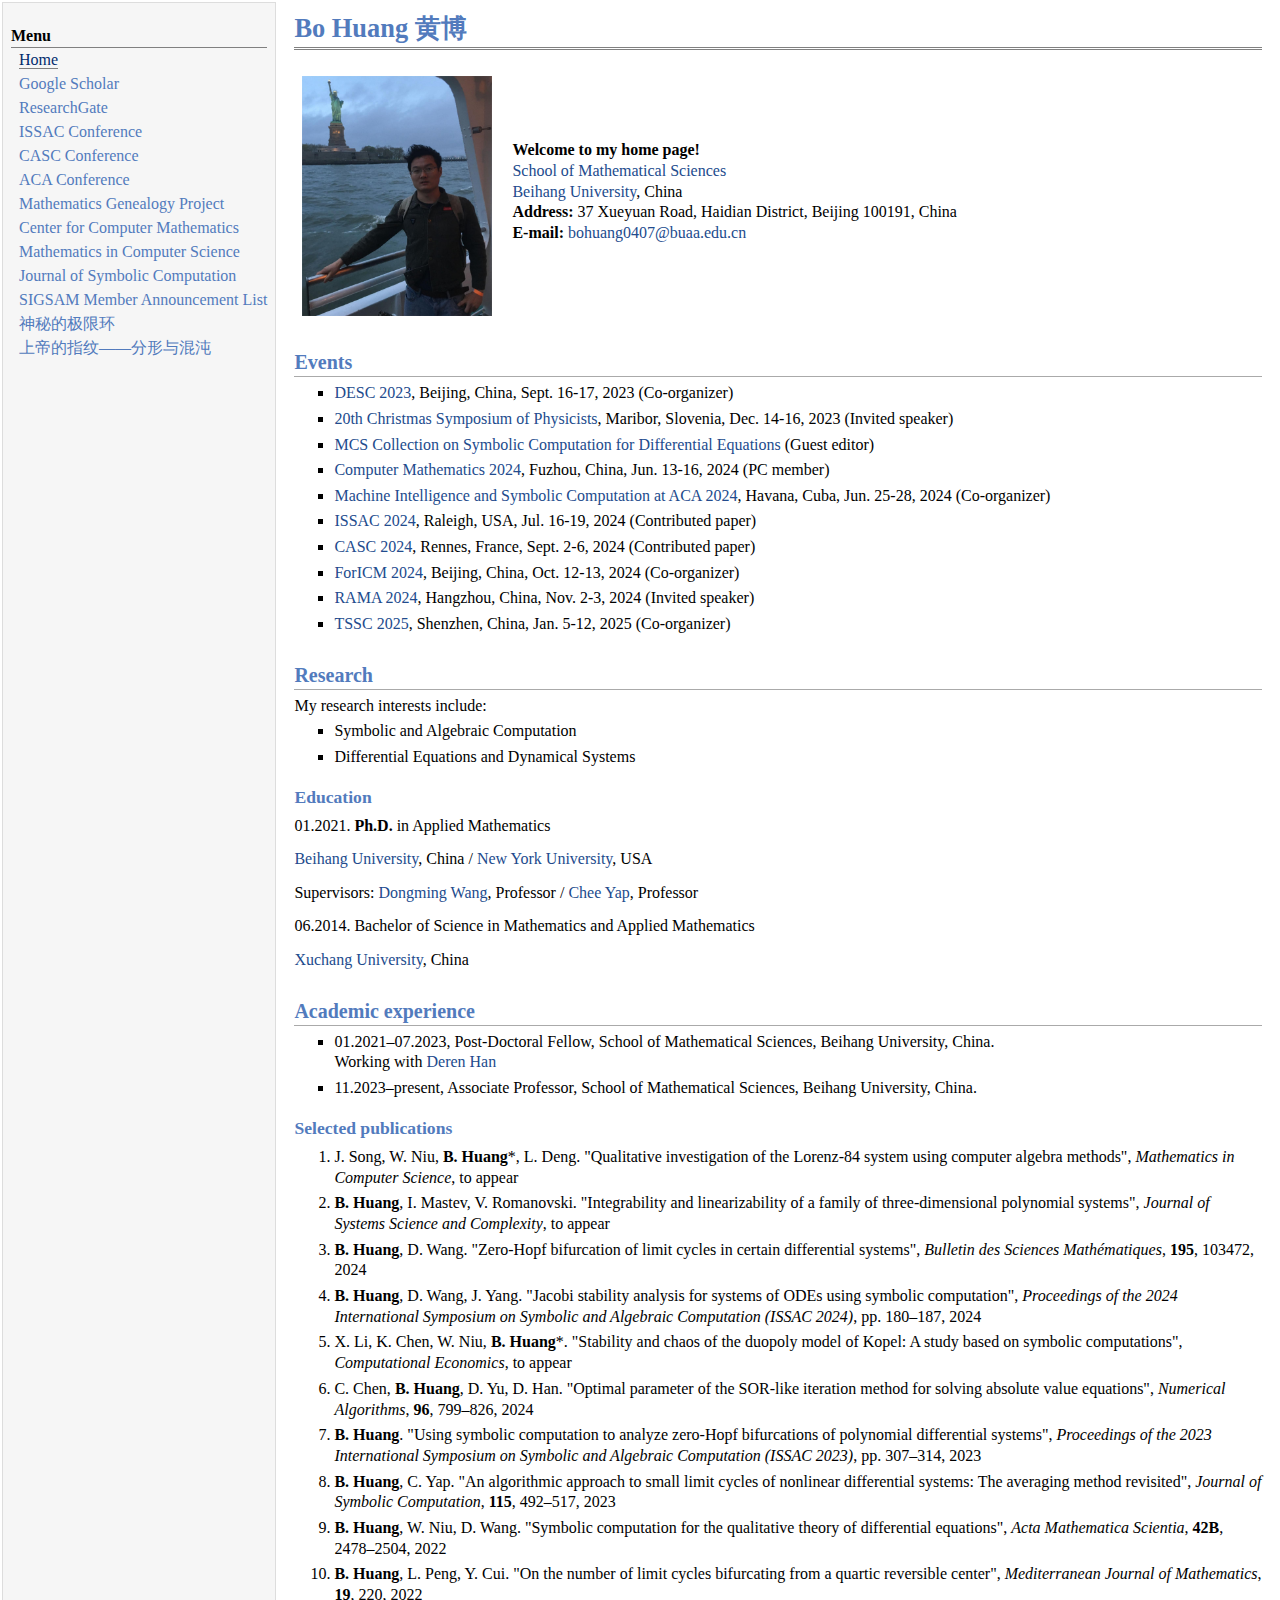
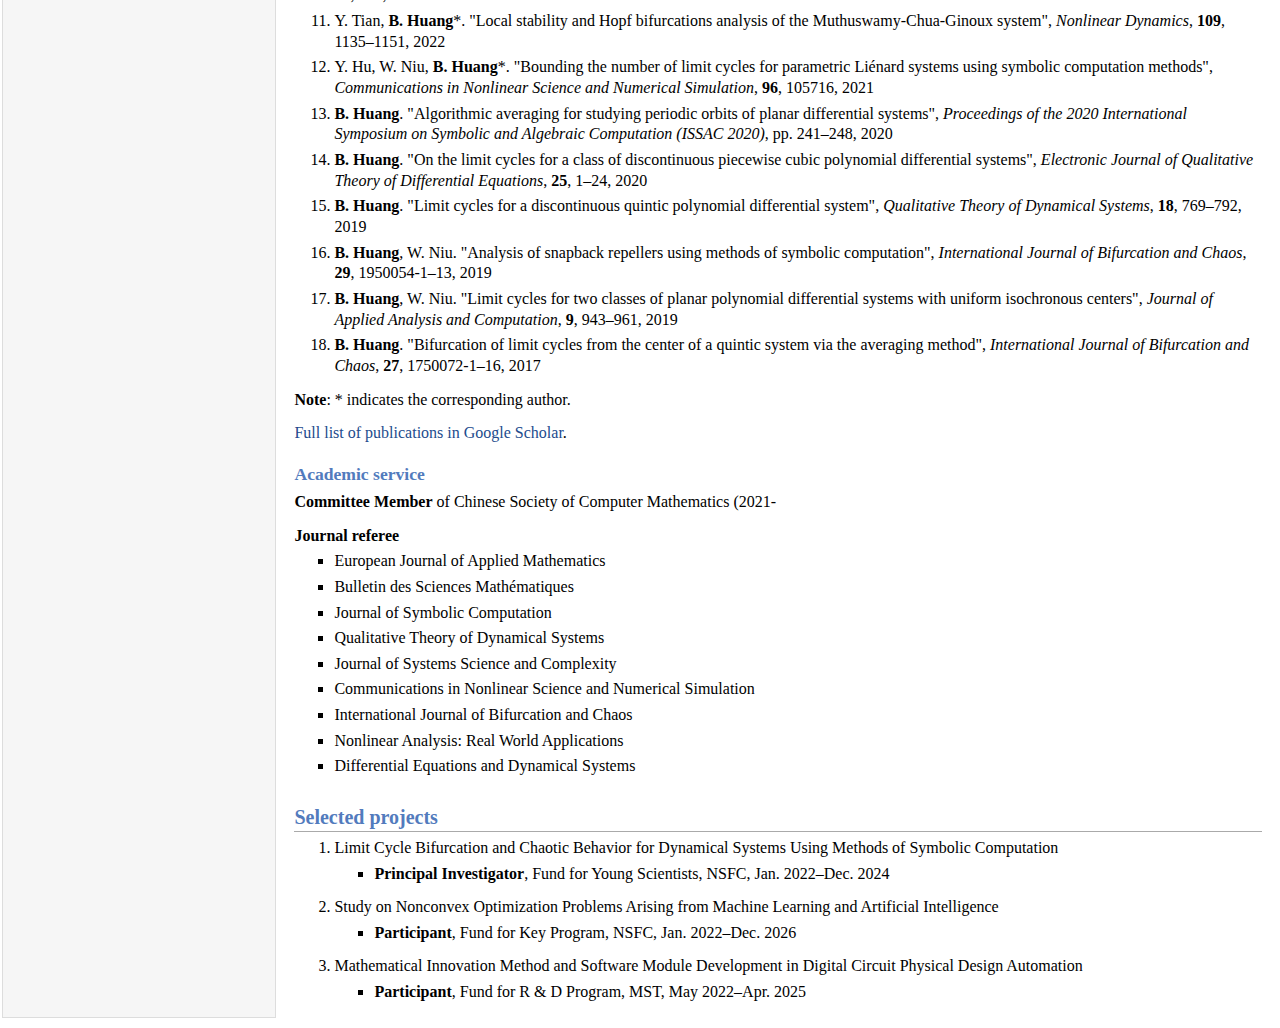
<file: index.html>
<!DOCTYPE html PUBLIC "-//W3C//DTD XHTML 1.1//EN"
  "http://www.w3.org/TR/xhtml11/DTD/xhtml11.dtd">
<html xmlns="http://www.w3.org/1999/xhtml" xml:lang="en">
<head>
<meta name="generator" content="jemdoc, see http://jemdoc.jaboc.net/" />
<meta http-equiv="Content-Type" content="text/html;charset=utf-8" />
<link rel="stylesheet" href="jemdoc.css" type="text/css" />
<link rel="shortcut icon" href="favicon.ico" />
<link rel="bookmark" href="favicon.ico" type="image/x-icon"　/>
<title>Bo Huang's Home Page</title>
</head>
<body>
<table summary="Table for page layout." id="tlayout">
<tr valign="top">
<td id="layout-menu">
<div class="menu-category">Menu</div>
<div class="menu-item"><a href="index.html" class="current">Home</a></div>
<div class="menu-item"><a href="https://scholar.google.com/citations?user=3k2oS1YAAAAJ&hl=zh-CN">Google Scholar</a></div>
<div class="menu-item"><a href="https://www.researchgate.net/profile/Bo-Huang-33">ResearchGate</a></div>
<div class="menu-item"><a href="https://www.issac-conference.org/">ISSAC Conference</a></div>
<div class="menu-item"><a href="https://www.casc-conference.org/">CASC Conference</a></div>
<div class="menu-item"><a href="https://math.unm.edu/aca.html">ACA Conference</a></div>
<div class="menu-item"><a href="https://www.mathgenealogy.org/id.php?id=269615">Mathematics Genealogy Project</a></div>
<div class="menu-item"><a href="http://zh.cc4cm.org/">Center for Computer Mathematics</a></div>
<div class="menu-item"><a href="https://www.springer.com/journal/11786/">Mathematics in Computer Science</a></div>
<div class="menu-item"><a href="https://www.sciencedirect.com/journal/journal-of-symbolic-computation">Journal of Symbolic Computation</a></div>
<div class="menu-item"><a href="https://listserv.acm.org/scripts/wa-ACMLPX.exe?A0=SIGSAM-MEMBERS">SIGSAM Member Announcement List</a></div>
<div class="menu-item"><a href="https://blog.sciencenet.cn/blog-1362128-1088470.html">神秘的极限环</a></div>
<div class="menu-item"><a href="https://blog.sciencenet.cn/blog-1362128-1104527.html">上帝的指纹——分形与混沌</a></div>  
</td>
<td id="layout-content">
<div id="toptitle">
<h1>Bo Huang 黄博</h1>
</div>
  
<table class="imgtable"><tr><td>
<a href="https://math-bo.github.io/"><img src="photos/Huang_Bo.jpg" alt="alt text" width="190px" height="240px" /></a>&nbsp;</td>
<td align="left"><p><b>Welcome to my home page!</b>  <br /> 

<a href="http://math.buaa.edu.cn/">School of Mathematical Sciences</a> <br />
<a href="https://www.buaa.edu.cn/">Beihang University</a>, China <br /> 
<b>Address:</b> 37 Xueyuan Road, Haidian District, Beijing 100191, China  <br /> 
<b>E-mail:</b> <a href="mailto:bohuang0407@buaa.edu.cn">bohuang0407@buaa.edu.cn</a></p>
</td></tr></table>

<h2>Events</h2>
<ul>
<li><p><a href="https://math-bo.github.io/DESC2023/">DESC 2023</a>, Beijing, China, Sept. 16-17, 2023 (Co-organizer)</p>
</li>
<li><p><a href="http://www.camtp.uni-mb.si/fizmb/2023/index.sl.html">20th Christmas Symposium of Physicists</a>, 
  Maribor, Slovenia, Dec. 14-16, 2023 (Invited speaker)</p>
</li>
<li><p><a href="https://link.springer.com/collections/dcafgciegg">MCS Collection on Symbolic Computation for Differential Equations</a> (Guest editor)</p>
</li>
<li><p><a href="http://www.mmrc.iss.ac.cn/cscm/cm2024/index.html">Computer Mathematics 2024</a>, Fuzhou, China, Jun. 13-16, 2024 (PC member)</p>
</li>
<li><p><a href="https://math-bo.github.io/ACA2024/">Machine Intelligence and Symbolic Computation at ACA 2024</a>, Havana, Cuba, Jun. 25-28, 2024 (Co-organizer)</p>
</li>
<li><p><a href="https://www.issac-conference.org/2024/">ISSAC 2024</a>, Raleigh, USA, Jul. 16-19, 2024 (Contributed paper)</p></li>
<li><p><a href="https://www.casc-conference.org/">CASC 2024</a>, Rennes, France, Sept. 2-6, 2024 (Contributed paper)</p>
</li>
<li><p><a href="https://jyangmath.github.io/ForICM.htm">ForICM 2024</a>, Beijing, China, Oct. 12-13, 2024 (Co-organizer)</p>
</li>
<li><p><a href="http://www.cmou.net/RAMA.html">RAMA 2024</a>, Hangzhou, China, Nov. 2-3, 2024 (Invited speaker)</p>
</li>
<li><p><a href="http://www.mmrc.iss.ac.cn/tssc2025/home.html">TSSC 2025</a>, Shenzhen, China, Jan. 5-12, 2025 (Co-organizer)</p>
</li>
  
</ul>

<h2>Research</h2>
<p>My research interests include: </p>
<ul>
<li><p>Symbolic and Algebraic Computation</p>
</li>
<li><p>Differential Equations and Dynamical Systems</p>
</li>
</ul>

<h3>Education</h3>
<p>01.2021. <b>Ph.D.</b> in Applied Mathematics</p>
<p><a href="https://www.buaa.edu.cn/">Beihang University</a>, China / <a href="https://www.nyu.edu/">New York University</a>, USA</p>
<p>Supervisors: <a href="http://wang.cc4cm.org/mainCh.html">Dongming Wang</a>, Professor / <a href="https://cims.nyu.edu/people/profiles/YAP_Chee.html">Chee Yap</a>, Professor</p>

<p>06.2014. Bachelor of Science in Mathematics and Applied Mathematics</p>
<p><a href="https://www.xcu.edu.cn/">Xuchang University</a>, China</p>

<h2>Academic experience</h2>
<ul>
<li><p>01.2021–07.2023, Post-Doctoral Fellow, School of Mathematical Sciences, Beihang University, China. <br /> 
Working with <a href="https://math.buaa.edu.cn/szdw1/msfc/gjjrc/hdr.htm">Deren Han</a></p>
</li>

<li><p>11.2023–present, Associate Professor, School of Mathematical Sciences, Beihang University, China.</p>
</li>
</ul>

  
<h3>Selected publications </h3>
<ol>

<li><p>J. Song, W. Niu, <b>B. Huang</b>*, L. Deng. "Qualitative investigation of the Lorenz-84 system using computer algebra methods", 
<i>Mathematics in Computer Science</i>, to appear </p>
</li>
  
<li><p> <b>B. Huang</b>, I. Mastev, V. Romanovski. "Integrability and linearizability of a family of three-dimensional polynomial systems", 
<i>Journal of Systems Science and Complexity</i>, to appear </p>
</li>
  
<li><p> <b>B. Huang</b>, D. Wang. "Zero-Hopf bifurcation of limit cycles in certain differential systems", 
  <i>Bulletin des Sciences Mathématiques</i>, <b>195</b>, 103472, 2024</p>
</li>
  
<li><p><b>B. Huang</b>, D. Wang, J. Yang. "Jacobi stability analysis for systems of ODEs using symbolic computation", 
<i>Proceedings of the 2024 International Symposium on Symbolic and Algebraic Computation (ISSAC 2024)</i>, pp. 180–187, 2024</p>
</li>
  
<li><p>X. Li, K. Chen, W. Niu, <b>B. Huang</b>*. "Stability and chaos of the duopoly model of Kopel: A study based on symbolic computations", 
  <i>Computational Economics</i>, to appear</p>
</li>
  
<li><p>C. Chen, <b>B. Huang</b>, D. Yu, D. Han. "Optimal parameter of the SOR-like iteration 
  method for solving absolute value equations", <i>Numerical Algorithms</i>, <b>96</b>, 799–826, 2024</p>
</li>
  
<li><p> <b>B. Huang</b>. "Using symbolic computation to analyze zero-Hopf bifurcations of
polynomial differential systems", <i>Proceedings of the 2023 International Symposium on
Symbolic and Algebraic Computation (ISSAC 2023)</i>, pp. 307–314, 2023</p>
</li>

 <li><p> <b>B. Huang</b>, C. Yap. "An algorithmic approach to small limit cycles of nonlinear
differential systems: The averaging method revisited", <i>Journal of Symbolic
Computation</i>, <b>115</b>, 492–517, 2023</p>
</li> 

 <li><p> <b>B. Huang</b>, W. Niu, D. Wang. "Symbolic computation for the qualitative theory of
differential equations", <i>Acta Mathematica Scientia</i>, <b>42B</b>, 2478–2504, 2022</p>
</li> 

<li><p> <b>B. Huang</b>, L. Peng, Y. Cui. "On the number of limit cycles bifurcating from a
quartic reversible center", <i>Mediterranean Journal of Mathematics</i>, <b>19</b>, 220, 2022</p>
</li> 

<li><p> Y. Tian, <b>B. Huang</b>*. "Local stability and Hopf bifurcations analysis of the
Muthuswamy-Chua-Ginoux system", <i>Nonlinear Dynamics</i>, <b>109</b>, 1135–1151, 2022</p>
</li> 
  
<li><p> Y. Hu, W. Niu, <b>B. Huang</b>*. "Bounding the number of limit cycles for parametric
Liénard systems using symbolic computation methods", <i>Communications in Nonlinear
Science and Numerical Simulation</i>, <b>96</b>, 105716, 2021</p>
</li>  

<li><p> <b>B. Huang</b>. "Algorithmic averaging for studying periodic orbits of planar differential
systems", <i>Proceedings of the 2020 International Symposium on Symbolic and Algebraic
Computation (ISSAC 2020)</i>, pp. 241–248, 2020</p>
</li>  

<li><p> <b>B. Huang</b>. "On the limit cycles for a class of discontinuous piecewise cubic
polynomial differential systems", <i>Electronic Journal of Qualitative Theory of
Differential Equations</i>, <b>25</b>, 1–24, 2020</p>
</li>  

<li><p> <b>B. Huang</b>. "Limit cycles for a discontinuous quintic polynomial differential system", 
  <i>Qualitative Theory of Dynamical Systems</i>, <b>18</b>, 769–792, 2019</p>
</li>  

<li><p> <b>B. Huang</b>, W. Niu. "Analysis of snapback repellers using methods of symbolic
computation", <i>International Journal of Bifurcation and Chaos</i>, <b>29</b>, 1950054-1–13, 2019</p>
</li> 

<li><p> <b>B. Huang</b>, W. Niu. "Limit cycles for two classes of planar polynomial differential
systems with uniform isochronous centers", <i>Journal of Applied Analysis and
Computation</i>, <b>9</b>, 943–961, 2019</p>
</li> 

<li><p> <b>B. Huang</b>. "Bifurcation of limit cycles from the center of a quintic system via the
averaging method", <i>International Journal of Bifurcation and Chaos</i>, <b>27</b>, 1750072-1–16, 2017</p>
</li> 
  
</ol>
<p><b>Note</b>: * indicates the corresponding author.</p>
<p><a href="https://scholar.google.com/citations?user=3k2oS1YAAAAJ&hl=zh-CN">Full list of publications in Google Scholar</a>.</p>
<h3>Academic service</h3>

<p><b>Committee Member</b> of Chinese Society of Computer Mathematics (2021-</p>

<p><b>Journal referee</b></p>
<ul>
<li><p>European Journal of Applied Mathematics</p>
</li>  
<li><p>Bulletin des Sciences Mathématiques</p>
</li>
<li><p>Journal of Symbolic Computation</p>
</li>
<li><p>Qualitative Theory of Dynamical Systems</p>
</li>
</li>
<li><p>Journal of Systems Science and Complexity</p>
</li> 
</li>
<li><p>Communications in Nonlinear Science and Numerical Simulation</p>
</li>  
<li><p>International Journal of Bifurcation and Chaos</p>
</li>
<li><p>Nonlinear Analysis: Real World Applications</p>
</li> 
</li>
<li><p>Differential Equations and Dynamical Systems</p>
</li>  
</ul>

<h2>Selected projects</h2>
<ol>
<li><p>Limit Cycle Bifurcation and Chaotic Behavior for Dynamical Systems Using Methods of Symbolic Computation</p></li>
<ul>
<li><p><b>Principal Investigator</b>, Fund for Young Scientists, NSFC, Jan. 2022–Dec. 2024</p>
</li>
</ul>
  
<li><p>Study on Nonconvex Optimization Problems Arising from Machine Learning and Artificial Intelligence</p></li>
<ul>
<li><p><b>Participant</b>, Fund for Key Program, NSFC, Jan. 2022–Dec. 2026</p>
</li>
</ul>
  
<li><p>Mathematical Innovation Method and Software Module Development in Digital Circuit Physical Design Automation</p></li>
<ul>
<li><p><b>Participant</b>, Fund for R & D Program, MST, May 2022–Apr. 2025</p>
</li>
</ul>
</ol>

  
</td>
</tr>
</table>
</body>
</html>
</file>
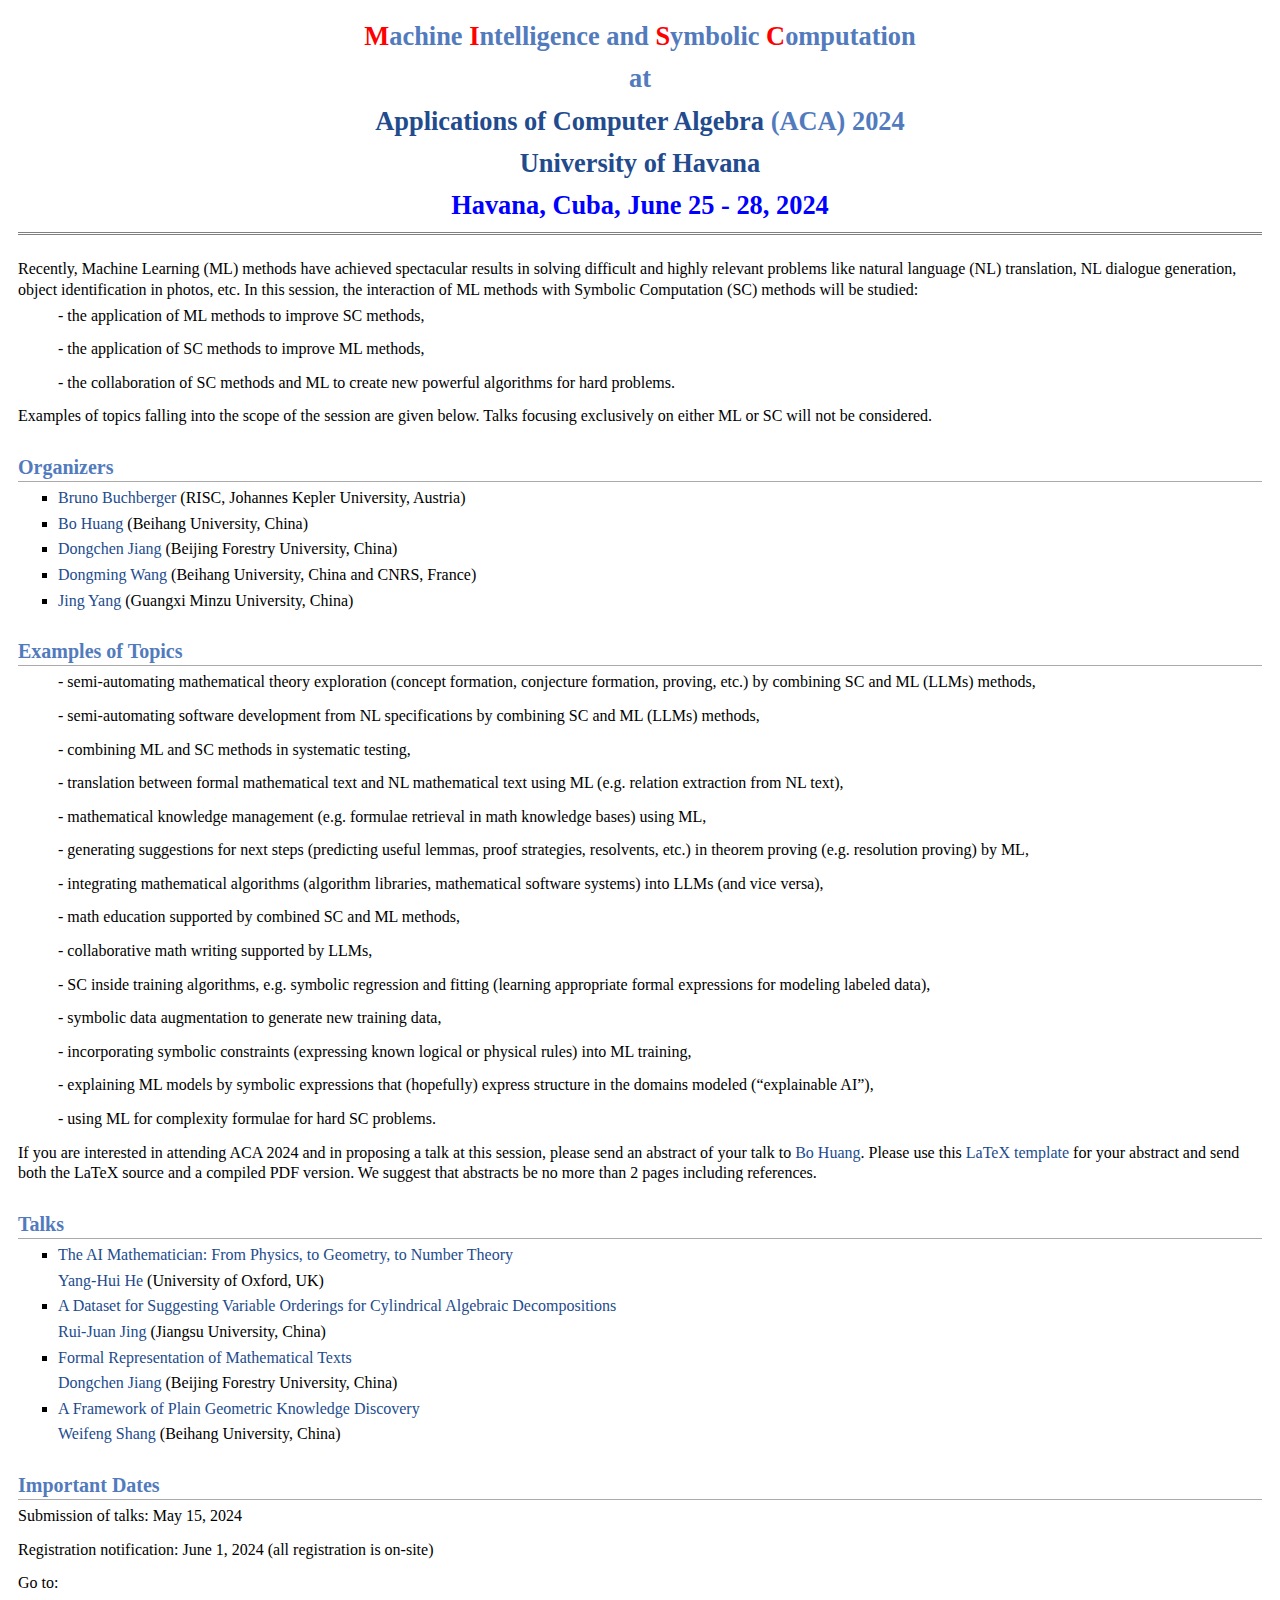
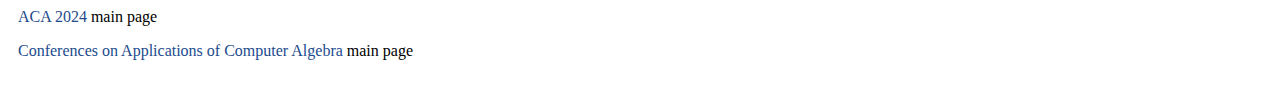
<file: ACA2024/index.html>
<!DOCTYPE html PUBLIC "-//W3C//DTD XHTML 1.1//EN"
  "http://www.w3.org/TR/xhtml11/DTD/xhtml11.dtd">
<html xmlns="http://www.w3.org/1999/xhtml" xml:lang="en">
<head>
<meta name="generator" content="jemdoc, see http://jemdoc.jaboc.net/" />
<meta http-equiv="Content-Type" content="text/html;charset=utf-8" />
<link rel="stylesheet" href="jemdoc.css" type="text/css" />
<link rel="shortcut icon" href="favicon.ico" />
<link rel="bookmark" href="favicon.ico" type="image/x-icon"　/>
  
<title>Machine Intelligence and Symbolic Computation</title>
</head>
<body>
<table summary="Table for page layout." id="tlayout">
<tr valign="top">

<td id="layout-content">
<div id="toptitle">
  
<h1 align="center">  
  <a style="color:red">M</a>achine  <a style="color:red">I</a>ntelligence and  <a style="color:red">S</a>ymbolic  <a style="color:red">C</a>omputation <br /> 

  at <br /><a href="https://math.unm.edu/~aca/ACA/2024/index.html">Applications of Computer Algebra </a>(ACA) 2024  <br /> 

<a href="https://www.uh.cu/home/">University of Havana</a> <br /> 
<a style="color:blue">Havana, Cuba, June 25 - 28, 2024</a> <br /> 

</h1>
</div>

<p>Recently, Machine Learning (ML) methods have achieved spectacular results in solving difficult and highly relevant problems 
like natural language (NL) translation, NL dialogue generation, object identification in photos, etc. 
In this session, the interaction of ML methods with Symbolic Computation (SC) methods will be studied:</p>

<ul>

<p> - the application of ML methods to improve SC methods, </p>
<p> - the application of SC methods to improve ML methods, </p>
<p> - the collaboration of SC methods and ML to create new powerful algorithms for hard problems. </p>

</ul>

<p> Examples of topics falling into the scope of the session are given below. Talks focusing exclusively 
on either ML or SC will not be considered.</p>

  
<h2>Organizers</h2>
<ul>
<li><p><a href="https://www.brunobuchberger.com/">Bruno Buchberger</a> (RISC, Johannes Kepler University, Austria)</p>
</li>

<li><p><a href="https://math-bo.github.io/">Bo Huang</a> (Beihang University, China)</p>
</li>

<li><p><a href="https://www.researchgate.net/profile/Dongchen-Jiang">Dongchen Jiang</a> (Beijing Forestry University, China)</p>
</li>

<li><p><a href="https://wang.cc4cm.org/main.html">Dongming Wang</a> (Beihang University, China and CNRS, France)</p>
</li>

<li><p><a href="https://jyangmath.github.io/">Jing Yang</a> (Guangxi Minzu University, China)</p>
</li>
  
</ul>

<h2>Examples of Topics</h2>

<ul>

<p> - semi-automating mathematical theory exploration (concept formation, conjecture formation, proving, etc.) 
  by combining SC and ML (LLMs) methods, </p>

<p> - semi-automating software development from NL specifications by combining SC and ML (LLMs) methods, </p>

<p> - combining ML and SC methods in systematic testing, </p>

<p> - translation between formal mathematical text and NL mathematical text 
using ML (e.g. relation extraction from NL text), </p>

<p> - mathematical knowledge management (e.g. formulae retrieval in math knowledge bases) using ML, </p>

<p> - generating suggestions for next steps (predicting useful lemmas, proof strategies, resolvents, etc.) 
in theorem proving (e.g. resolution proving) by ML,</p>
  
<p> - integrating mathematical algorithms (algorithm libraries, mathematical software systems) into LLMs (and vice versa), </p>

<p> - math education supported by combined SC and ML methods, </p>

<p> - collaborative math writing supported by LLMs, </p>

<p> - SC inside training algorithms, e.g. symbolic regression and 
  fitting (learning appropriate formal expressions for modeling labeled data),</p>

<p> - symbolic data augmentation to generate new training data, </p>

<p> - incorporating symbolic constraints (expressing known logical or physical rules) into ML training, </p>

<p> - explaining ML models by symbolic expressions that (hopefully) express structure in the 
  domains modeled (“explainable AI”),</p>

<p> - using ML for complexity formulae for hard SC problems. </p>  

</ul>

<p>If you are interested in attending ACA 2024 and in proposing a talk at this session, please send an abstract of your talk to <a href="https://math-bo.github.io/">Bo Huang</a>. Please use this <a href="ACA2024_abstract_template.zip">LaTeX template</a> for your abstract and send 
both the LaTeX source and a compiled PDF version. We suggest that abstracts be no more than 2 pages including references.</p>


<h2>Talks</h2>

<ul>
<li><p><a href="abstract/ACA2024_He.pdf">The AI Mathematician: From Physics, to Geometry, to Number Theory </a> </p> 
<p><a href="https://lims.ac.uk/yang-hui-he/">Yang-Hui He</a> (University of Oxford, UK)</p>
</li>

<li><p><a href="abstract/Jing_ACA2024.pdf">A Dataset for Suggesting Variable Orderings for
Cylindrical Algebraic Decompositions</a> </p> 
<p><a href="https://www.researchgate.net/profile/Ruijuan-Jing">Rui-Juan Jing</a> (Jiangsu University, China)</p>
</li>

<li><p><a href="abstract/ACA2024_Jiang.pdf">Formal Representation of Mathematical Texts</a> </p> 
<p><a href="https://www.researchgate.net/profile/Dongchen-Jiang">Dongchen Jiang</a> (Beijing Forestry University, China)</p>
</li>

<li><p><a href="abstract/ACA2024_Shang.pdf">A Framework of Plain Geometric Knowledge Discovery</a> </p> 
<p><a href="https://en.cc4cm.org/web_people/people_WeifengShang.html">Weifeng Shang</a> (Beihang University, China)</p>
</li>
  
</ul>

  
<h2>Important Dates</h2>

<p>Submission of talks: May 15, 2024</p>

<p>Registration notification: June 1, 2024 (all registration is on-site)</p>


<p>Go to:</p> 
  
<p><a href="https://math.unm.edu/~aca/ACA/2024/index.html">ACA 2024</a> main page</p> 

<p><a href="https://math.unm.edu/aca.html">Conferences on Applications of Computer Algebra</a> main page</p> 

</td>
</tr>
</table>
</body>
</html>
</file>
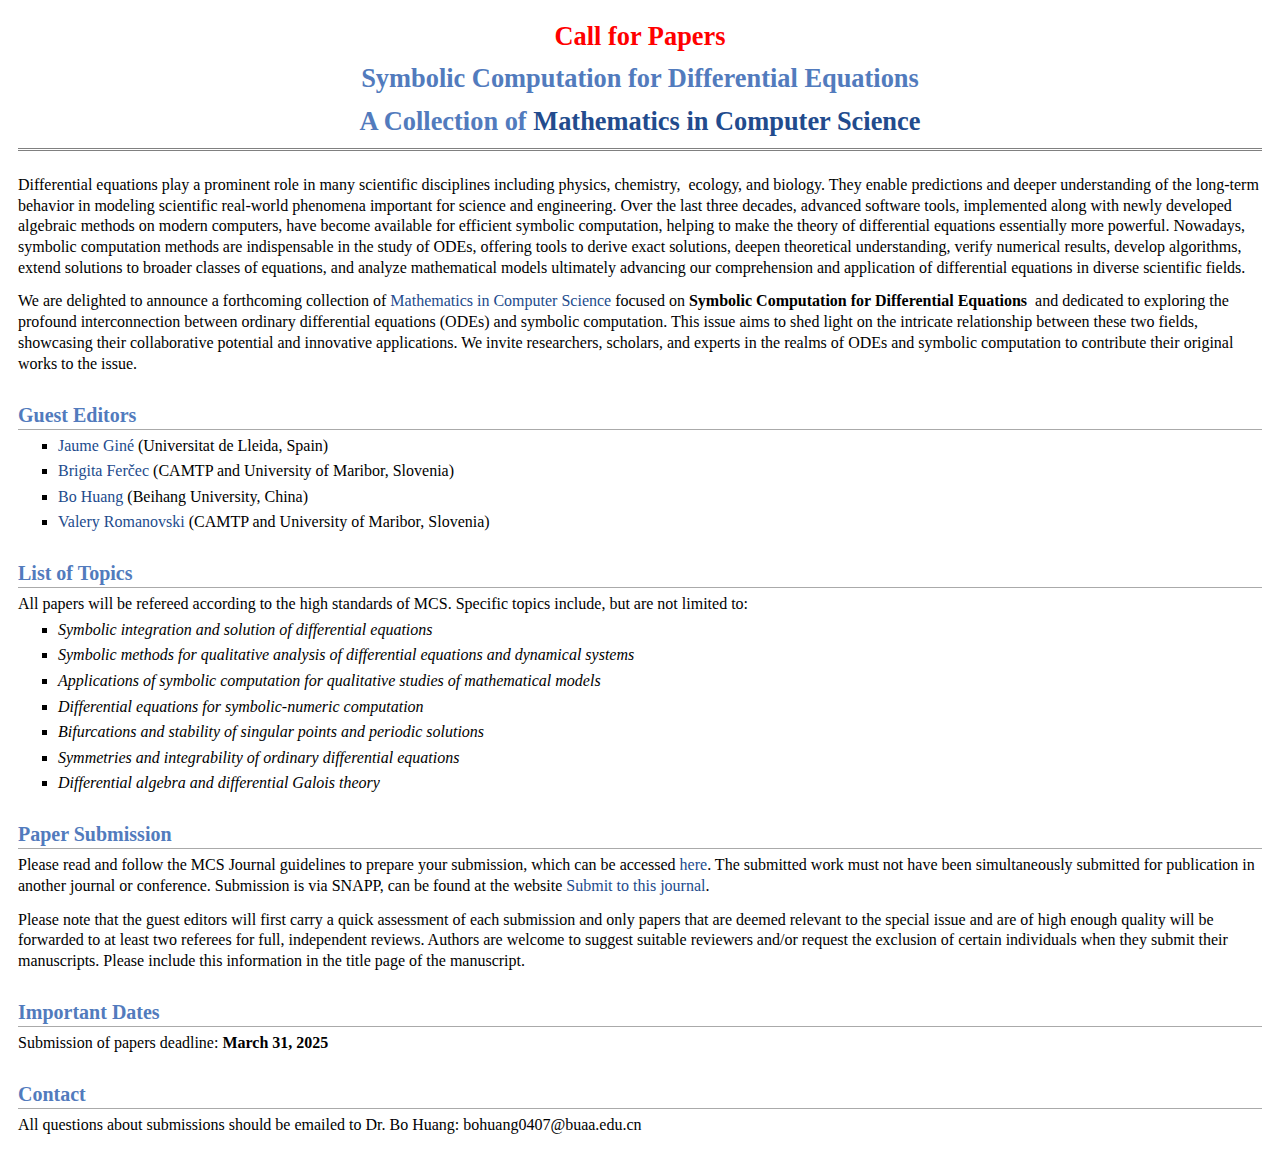
<file: mcs-si-2024/index.html>
<!DOCTYPE html PUBLIC "-//W3C//DTD XHTML 1.1//EN"
  "http://www.w3.org/TR/xhtml11/DTD/xhtml11.dtd">
<html xmlns="http://www.w3.org/1999/xhtml" xml:lang="en">
<head>
<meta name="generator" content="jemdoc, see http://jemdoc.jaboc.net/" />
<meta http-equiv="Content-Type" content="text/html;charset=utf-8" />
<link rel="stylesheet" href="jemdoc.css" type="text/css" />
<link rel="shortcut icon" href="favicon.ico" />
<link rel="bookmark" href="favicon.ico" type="image/x-icon"　/>
  
<title>MCS-SI 2024 CFP</title>
</head>
<body>
<table summary="Table for page layout." id="tlayout">
<tr valign="top">

<td id="layout-content">
<div id="toptitle">
  
<h1 align="center">  
  <a style="color:red"> Call for Papers </a> <br /> 
  Symbolic Computation for Differential Equations  <br /> 
 A Collection of <a href="https://link.springer.com/collections/dcafgciegg">Mathematics in Computer Science</a>  <br /> 

</h1>
</div>

<p>Differential equations play a prominent role in many scientific disciplines including physics, chemistry,  ecology, and biology. They enable predictions 
and deeper understanding of the long-term behavior in modeling scientific real-world phenomena important for science and engineering. 
Over the last three decades, advanced software tools, implemented along with newly developed algebraic methods on modern computers, have become available for 
efficient symbolic computation, helping to make the theory of differential equations essentially more powerful. Nowadays, symbolic computation methods are 
indispensable in the study of ODEs, offering tools to derive exact solutions, deepen theoretical understanding, verify numerical results, develop algorithms, 
extend solutions to broader classes of equations, and analyze mathematical models ultimately advancing our comprehension and application of 
differential equations in diverse scientific fields.</p>

<p>We are delighted to announce a forthcoming collection of <a href="https://www.springer.com/journal/11786">Mathematics in Computer Science</a> focused on <b>Symbolic Computation for Differential Equations</b> 
and dedicated to exploring the profound interconnection between ordinary differential equations (ODEs) and symbolic computation. This issue aims to shed light 
on the intricate relationship between these two fields, showcasing their collaborative potential and innovative applications. We invite researchers, scholars, 
and experts in the realms of ODEs and symbolic computation to contribute their original works to the issue.</p>

  
<h2>Guest Editors</h2>
<ul>
<li><p><a href="https://www.researchgate.net/profile/Jaume-Gine">Jaume Giné </a> (Universitat de Lleida, Spain)</p>
</li>

<li><p><a href="https://www.researchgate.net/profile/Brigita-Fercec">Brigita Ferčec</a> (CAMTP and University of Maribor, Slovenia)</p>
</li>
  
<li><p><a href="https://math-bo.github.io/">Bo Huang</a> (Beihang University, China)</p>
</li>
  
<li><p><a href="http://www.camtp.uni-mb.si/camtp/valera/">Valery Romanovski </a> (CAMTP and University of Maribor, Slovenia)</p>
</li>

</ul>

<h2>List of Topics</h2>
<p>All papers will be refereed according to the high standards of MCS. Specific topics include, but are not limited to:</p>

<ul>
<li><p> <i>Symbolic integration and solution of differential equations</i> </p>
</li>
<li><p> <i>Symbolic methods for qualitative analysis of differential equations and dynamical systems</i> </p>
</li>
<li><p> <i>Applications of symbolic computation for qualitative studies of mathematical models</i> </p>
</li>
<li><p> <i>Differential equations for symbolic-numeric computation</i> </p>
</li>
<li><p> <i>Bifurcations and stability of singular points and periodic solutions</i> </p>
</li>
<li><p> <i>Symmetries and integrability of ordinary differential equations</i> </p>
</li>
<li><p> <i>Differential algebra and differential Galois theory</i> </p>
</li>
  
</ul>
  
<h2>Paper Submission</h2>
  
<p>Please read and follow the MCS Journal guidelines to prepare your submission, which can be accessed 
<a href="http://www.springer.com/birkhauser/mathematics/journal/11786">here</a>. The submitted work must not 
have been simultaneously submitted for publication in another journal or conference. Submission is via SNAPP, can be found
at the website <a href="https://link.springer.com/collections/dcafgciegg">Submit to this journal</a>.</p>

<p>Please note that the guest editors will first carry a quick assessment of each submission and only papers that are deemed relevant to 
the special issue and are of high enough quality will be forwarded to at least two referees for full, independent reviews. Authors are welcome to suggest 
suitable reviewers and/or request the exclusion of certain individuals when they submit their manuscripts. Please include this information in the title page 
of the manuscript.</p>

  
<h2>Important Dates</h2>

<p>Submission of papers deadline: <b>March 31, 2025</b></p>

<h2>Contact</h2>
  
<p>All questions about submissions should be emailed to Dr. Bo Huang: bohuang0407@buaa.edu.cn</p>

</td>
</tr>
</table>
</body>
</html>
</file>
<file: jemdoc.css>
/* Default css file for jemdoc. */

table#tlayout {
    border: none;
    border-collapse: separate;
    background: white;
}

body {
	background: white;
	font-family: Georgia, serif;
	padding-bottom: 8px;
	margin: 0;
}

#layout-menu {
	background: #f6f6f6;
	border: 1px solid #dddddd;
	padding-top: 0.5em;
	padding-left: 8px;
	padding-right: 8px;
	font-size: 1.0em;
	width: auto;
	white-space: nowrap;
    text-align: left;
    vertical-align: top;
}

#layout-menu td {
	background: #f4f4f4;
    vertical-align: top;
}

#layout-content {
	padding-top: 0.0em;
	padding-left: 1.0em;
	padding-right: 1.0em;
    border: none;
    background: white;
    text-align: left;
    vertical-align: top;
}

#layout-menu a {
	line-height: 1.5em;
	margin-left: 0.5em;
}

tt {
    background: #ffffdd;
}

pre, tt {
	font-size: 90%;
	font-family: monaco, monospace;
}

a, a > tt {
	color: #224b8d;
	text-decoration: none;
}

a:hover {
	border-bottom: 1px gray dotted;
}

#layout-menu a.current:link, #layout-menu a.current:visited {
	color: #022b6d;
	border-bottom: 1px gray solid;
}
#layout-menu a:link, #layout-menu a:visited, #layout-menu a:hover {
	color: #527bbd;
	text-decoration: none;
}
#layout-menu a:hover {
	text-decoration: none;
}

div.menu-category {
	border-bottom: 1px solid gray;
	margin-top: 0.8em;
	padding-top: 0.2em;
	padding-bottom: 0.1em;
	font-weight: bold;
}

div.menu-item {
	padding-left: 16px;
	text-indent: -16px;
}

div#toptitle {
	padding-bottom: 0.2em;
	margin-bottom: 1.5em;
	border-bottom: 3px double gray;
}

/* Reduce space if we begin the page with a title. */
div#toptitle + h2, div#toptitle + h3 {
	margin-top: -0.7em;
}

div#subtitle {
	margin-top: 0.0em;
	margin-bottom: 0.0em;
	padding-top: 0em;
	padding-bottom: 0.1em;
}

em {
	font-style: italic;
}

strong {
	font-weight: bold;
}


h1, h2, h3 {
	color: #527bbd;
	margin-top: 0.7em;
	margin-bottom: 0.3em;
	padding-bottom: 0.2em;
	line-height: 1.0;
	padding-top: 0.5em;
	border-bottom: 1px solid #aaaaaa;
}

h1 {
	font-size: 165%;
}

h2 {
	padding-top: 0.8em;
	font-size: 125%;
}

h2 + h3 {
    padding-top: 0.2em;
}

h3 {
	font-size: 110%;
	border-bottom: none;
}

p {
	margin-top: 0.0em;
	margin-bottom: 0.8em;
	padding: 0;
	line-height: 1.3;
}

pre {
	padding: 0;
	margin: 0;
}

div#footer {
	font-size: small;
	border-top: 1px solid #c0c0c0;
	padding-top: 0.1em;
	margin-top: 4.0em;
	color: #c0c0c0;
}

div#footer a {
	color: #80a0b0;
}

div#footer-text {
	float: left;
	padding-bottom: 8px;
}

ul, ol, dl {
	margin-top: 0.2em;
	padding-top: 0;
	margin-bottom: 0.8em;
}

dt {
	margin-top: 0.5em;
	margin-bottom: 0;
}

dl {
	margin-left: 20px;
}

dd {
	color: #222222;
}

dd > *:first-child {
	margin-top: 0;
}

ul {
	list-style-position: outside;
	list-style-type: square;
}

p + ul, p + ol {
	margin-top: -0.5em;
}

li ul, li ol {
	margin-top: -0.3em;
}

ol {
	list-style-position: outside;
	list-style-type: decimal;
}

li p, dd p {
	margin-bottom: 0.3em;
}


ol ol {
	list-style-type: lower-alpha;
}

ol ol ol {
	list-style-type: lower-roman;
}

p + div.codeblock {
	margin-top: -0.6em;
}

div.codeblock, div.infoblock {
	margin-right: 0%;
	margin-top: 1.2em;
	margin-bottom: 1.3em;
}

div.blocktitle {
	font-weight: bold;
	color: #cd7b62;
	margin-top: 1.2em;
	margin-bottom: 0.1em;
}

div.blockcontent {
	border: 1px solid silver;
	padding: 0.3em 0.5em;
}

div.infoblock > div.blockcontent {
	background: #ffffee;
}

div.blockcontent p + ul, div.blockcontent p + ol {
	margin-top: 0.4em;
}

div.infoblock p {
	margin-bottom: 0em;
}

div.infoblock li p, div.infoblock dd p {
	margin-bottom: 0.5em;
}

div.infoblock p + p {
	margin-top: 0.8em;
}

div.codeblock > div.blockcontent {
	background: #f6f6f6;
}

span.pycommand {
	color: #000070;
}

span.statement {
	color: #008800;
}
span.builtin {
	color: #000088;
}
span.special {
	color: #990000;
}
span.operator {
	color: #880000;
}
span.error {
	color: #aa0000;
}
span.comment, span.comment > *, span.string, span.string > * {
	color: #606060;
}

@media print {
	#layout-menu { display: none; }
}

#fwtitle {
	margin: 2px;
}

#fwtitle #toptitle {
	padding-left: 0.5em;
	margin-bottom: 0.5em;
}

#layout-content h1:first-child, #layout-content h2:first-child, #layout-content h3:first-child {
	margin-top: -0.7em;
}

div#toptitle h1, #layout-content div#toptitle h1 {
	margin-bottom: 0.0em;
	padding-bottom: 0.1em;
	padding-top: 0;
	margin-top: 0.5em;
	border-bottom: none;
}

img.eq {
	padding: 0;
	padding-left: 0.1em;
	padding-right: 0.1em;
	margin: 0;
}

img.eqwl {
	padding-left: 2em;
	padding-top: 0.6em;
	padding-bottom: 0.2em;
	margin: 0;
}

table {
    border: 2px solid black;
    border-collapse: collapse;
}

td {
    padding: 2px;
    padding-left: 0.5em;
    padding-right: 0.5em;
    text-align: center;
    border: 1px solid gray;
}

table + table {
    margin-top: 1em;
}

tr.heading {
    font-weight: bold;
    border-bottom: 2px solid black;
}

img {
    border: none;
}

table.imgtable, table.imgtable td {
    border: none;
    text-align: left;
}
</file>
<file: ACA2024/jemdoc.css>
/* Default css file for jemdoc. */

table#tlayout {
    border: none;
    border-collapse: separate;
    background: white;
}

body {
	background: white;
	font-family: Georgia, serif;
	padding-bottom: 8px;
	margin: 0;
}

#layout-menu {
	background: #f6f6f6;
	border: 1px solid #dddddd;
	padding-top: 0.5em;
	padding-left: 8px;
	padding-right: 8px;
	font-size: 1.0em;
	width: auto;
	white-space: nowrap;
    text-align: left;
    vertical-align: top;
}

#layout-menu td {
	background: #f4f4f4;
    vertical-align: top;
}

#layout-content {
	padding-top: 0.0em;
	padding-left: 1.0em;
	padding-right: 1.0em;
    border: none;
    background: white;
    text-align: left;
    vertical-align: top;
}

#layout-menu a {
	line-height: 1.5em;
	margin-left: 0.5em;
}

tt {
    background: #ffffdd;
}

pre, tt {
	font-size: 90%;
	font-family: monaco, monospace;
}

a, a > tt {
	color: #224b8d;
	text-decoration: none;
}

a:hover {
	border-bottom: 1px gray dotted;
}

#layout-menu a.current:link, #layout-menu a.current:visited {
	color: #022b6d;
	border-bottom: 1px gray solid;
}
#layout-menu a:link, #layout-menu a:visited, #layout-menu a:hover {
	color: #527bbd;
	text-decoration: none;
}
#layout-menu a:hover {
	text-decoration: none;
}

div.menu-category {
	border-bottom: 1px solid gray;
	margin-top: 0.8em;
	padding-top: 0.2em;
	padding-bottom: 0.1em;
	font-weight: bold;
}

div.menu-item {
	padding-left: 16px;
	text-indent: -16px;
}

div#toptitle {
	padding-bottom: 0.2em;
	margin-bottom: 1.5em;
	border-bottom: 3px double gray;
}

/* Reduce space if we begin the page with a title. */
div#toptitle + h2, div#toptitle + h3 {
	margin-top: -0.7em;
}

div#subtitle {
	margin-top: 0.0em;
	margin-bottom: 0.0em;
	padding-top: 0em;
	padding-bottom: 0.1em;
}

em {
	font-style: italic;
}

strong {
	font-weight: bold;
}


h1, h2, h3 {
	color: #527bbd;
	margin-top: 0.7em;
	margin-bottom: 0.3em;
	padding-bottom: 0.2em;
	line-height: 1.0;
	padding-top: 0.5em;
	border-bottom: 1px solid #aaaaaa;
}

h1 {
	font-size: 165%;
	line-height: 1.6em;
}

h2 {
	padding-top: 0.8em;
	font-size: 125%;
}

h2 + h3 {
    padding-top: 0.2em;
}

h3 {
	font-size: 110%;
	border-bottom: none;
}

p {
	margin-top: 0.0em;
	margin-bottom: 0.8em;
	padding: 0;
	line-height: 1.3;
}

pre {
	padding: 0;
	margin: 0;
}

div#footer {
	font-size: small;
	border-top: 1px solid #c0c0c0;
	padding-top: 0.1em;
	margin-top: 4.0em;
	color: #c0c0c0;
}

div#footer a {
	color: #80a0b0;
}

div#footer-text {
	float: left;
	padding-bottom: 8px;
}

ul, ol, dl {
	margin-top: 0.2em;
	padding-top: 0;
	margin-bottom: 0.8em;
}

dt {
	margin-top: 0.5em;
	margin-bottom: 0;
}

dl {
	margin-left: 20px;
}

dd {
	color: #222222;
}

dd > *:first-child {
	margin-top: 0;
}

ul {
	list-style-position: outside;
	list-style-type: square;
}

p + ul, p + ol {
	margin-top: -0.5em;
}

li ul, li ol {
	margin-top: -0.3em;
}

ol {
	list-style-position: outside;
	list-style-type: decimal;
}

li p, dd p {
	margin-bottom: 0.3em;
}


ol ol {
	list-style-type: lower-alpha;
}

ol ol ol {
	list-style-type: lower-roman;
}

p + div.codeblock {
	margin-top: -0.6em;
}

div.codeblock, div.infoblock {
	margin-right: 0%;
	margin-top: 1.2em;
	margin-bottom: 1.3em;
}

div.blocktitle {
	font-weight: bold;
	color: #cd7b62;
	margin-top: 1.2em;
	margin-bottom: 0.1em;
}

div.blockcontent {
	border: 1px solid silver;
	padding: 0.3em 0.5em;
}

div.infoblock > div.blockcontent {
	background: #ffffee;
}

div.blockcontent p + ul, div.blockcontent p + ol {
	margin-top: 0.4em;
}

div.infoblock p {
	margin-bottom: 0em;
}

div.infoblock li p, div.infoblock dd p {
	margin-bottom: 0.5em;
}

div.infoblock p + p {
	margin-top: 0.8em;
}

div.codeblock > div.blockcontent {
	background: #f6f6f6;
}

span.pycommand {
	color: #000070;
}

span.statement {
	color: #008800;
}
span.builtin {
	color: #000088;
}
span.special {
	color: #990000;
}
span.operator {
	color: #880000;
}
span.error {
	color: #aa0000;
}
span.comment, span.comment > *, span.string, span.string > * {
	color: #606060;
}

@media print {
	#layout-menu { display: none; }
}

#fwtitle {
	margin: 2px;
}

#fwtitle #toptitle {
	padding-left: 0.5em;
	margin-bottom: 0.5em;
}

#layout-content h1:first-child, #layout-content h2:first-child, #layout-content h3:first-child {
	margin-top: -0.7em;
}

div#toptitle h1, #layout-content div#toptitle h1 {
	margin-bottom: 0.0em;
	padding-bottom: 0.1em;
	padding-top: 0;
	margin-top: 0.5em;
	border-bottom: none;
}

img.eq {
	padding: 0;
	padding-left: 0.1em;
	padding-right: 0.1em;
	margin: 0;
}

img.eqwl {
	padding-left: 2em;
	padding-top: 0.6em;
	padding-bottom: 0.2em;
	margin: 0;
}

table {
    border: 2px solid black;
    border-collapse: collapse;
}

td {
    padding: 2px;
    padding-left: 0.5em;
    padding-right: 0.5em;
    text-align: center;
    border: 1px solid gray;
}

table + table {
    margin-top: 1em;
}

tr.heading {
    font-weight: bold;
    border-bottom: 2px solid black;
}

img {
    border: none;
}

table.imgtable, table.imgtable td {
    border: none;
    text-align: left;
}
</file>
<file: mcs-si-2024/jemdoc.css>
/* Default css file for jemdoc. */

table#tlayout {
    border: none;
    border-collapse: separate;
    background: white;
}

body {
	background: white;
	font-family: Georgia, serif;
	padding-bottom: 8px;
	margin: 0;
}

#layout-menu {
	background: #f6f6f6;
	border: 1px solid #dddddd;
	padding-top: 0.5em;
	padding-left: 8px;
	padding-right: 8px;
	font-size: 1.0em;
	width: auto;
	white-space: nowrap;
    text-align: left;
    vertical-align: top;
}

#layout-menu td {
	background: #f4f4f4;
    vertical-align: top;
}

#layout-content {
	padding-top: 0.0em;
	padding-left: 1.0em;
	padding-right: 1.0em;
    border: none;
    background: white;
    text-align: left;
    vertical-align: top;
}

#layout-menu a {
	line-height: 1.5em;
	margin-left: 0.5em;
}

tt {
    background: #ffffdd;
}

pre, tt {
	font-size: 90%;
	font-family: monaco, monospace;
}

a, a > tt {
	color: #224b8d;
	text-decoration: none;
}

a:hover {
	border-bottom: 1px gray dotted;
}

#layout-menu a.current:link, #layout-menu a.current:visited {
	color: #022b6d;
	border-bottom: 1px gray solid;
}
#layout-menu a:link, #layout-menu a:visited, #layout-menu a:hover {
	color: #527bbd;
	text-decoration: none;
}
#layout-menu a:hover {
	text-decoration: none;
}

div.menu-category {
	border-bottom: 1px solid gray;
	margin-top: 0.8em;
	padding-top: 0.2em;
	padding-bottom: 0.1em;
	font-weight: bold;
}

div.menu-item {
	padding-left: 16px;
	text-indent: -16px;
}

div#toptitle {
	padding-bottom: 0.2em;
	margin-bottom: 1.5em;
	border-bottom: 3px double gray;
}

/* Reduce space if we begin the page with a title. */
div#toptitle + h2, div#toptitle + h3 {
	margin-top: -0.7em;
}

div#subtitle {
	margin-top: 0.0em;
	margin-bottom: 0.0em;
	padding-top: 0em;
	padding-bottom: 0.1em;
}

em {
	font-style: italic;
}

strong {
	font-weight: bold;
}


h1, h2, h3 {
	color: #527bbd;
	margin-top: 0.7em;
	margin-bottom: 0.3em;
	padding-bottom: 0.2em;
	line-height: 1.0;
	padding-top: 0.5em;
	border-bottom: 1px solid #aaaaaa;
}

h1 {
	font-size: 165%;
	line-height: 1.6em;
}

h2 {
	padding-top: 0.8em;
	font-size: 125%;
}

h2 + h3 {
    padding-top: 0.2em;
}

h3 {
	font-size: 110%;
	border-bottom: none;
}

p {
	margin-top: 0.0em;
	margin-bottom: 0.8em;
	padding: 0;
	line-height: 1.3;
}

pre {
	padding: 0;
	margin: 0;
}

div#footer {
	font-size: small;
	border-top: 1px solid #c0c0c0;
	padding-top: 0.1em;
	margin-top: 4.0em;
	color: #c0c0c0;
}

div#footer a {
	color: #80a0b0;
}

div#footer-text {
	float: left;
	padding-bottom: 8px;
}

ul, ol, dl {
	margin-top: 0.2em;
	padding-top: 0;
	margin-bottom: 0.8em;
}

dt {
	margin-top: 0.5em;
	margin-bottom: 0;
}

dl {
	margin-left: 20px;
}

dd {
	color: #222222;
}

dd > *:first-child {
	margin-top: 0;
}

ul {
	list-style-position: outside;
	list-style-type: square;
}

p + ul, p + ol {
	margin-top: -0.5em;
}

li ul, li ol {
	margin-top: -0.3em;
}

ol {
	list-style-position: outside;
	list-style-type: decimal;
}

li p, dd p {
	margin-bottom: 0.3em;
}


ol ol {
	list-style-type: lower-alpha;
}

ol ol ol {
	list-style-type: lower-roman;
}

p + div.codeblock {
	margin-top: -0.6em;
}

div.codeblock, div.infoblock {
	margin-right: 0%;
	margin-top: 1.2em;
	margin-bottom: 1.3em;
}

div.blocktitle {
	font-weight: bold;
	color: #cd7b62;
	margin-top: 1.2em;
	margin-bottom: 0.1em;
}

div.blockcontent {
	border: 1px solid silver;
	padding: 0.3em 0.5em;
}

div.infoblock > div.blockcontent {
	background: #ffffee;
}

div.blockcontent p + ul, div.blockcontent p + ol {
	margin-top: 0.4em;
}

div.infoblock p {
	margin-bottom: 0em;
}

div.infoblock li p, div.infoblock dd p {
	margin-bottom: 0.5em;
}

div.infoblock p + p {
	margin-top: 0.8em;
}

div.codeblock > div.blockcontent {
	background: #f6f6f6;
}

span.pycommand {
	color: #000070;
}

span.statement {
	color: #008800;
}
span.builtin {
	color: #000088;
}
span.special {
	color: #990000;
}
span.operator {
	color: #880000;
}
span.error {
	color: #aa0000;
}
span.comment, span.comment > *, span.string, span.string > * {
	color: #606060;
}

@media print {
	#layout-menu { display: none; }
}

#fwtitle {
	margin: 2px;
}

#fwtitle #toptitle {
	padding-left: 0.5em;
	margin-bottom: 0.5em;
}

#layout-content h1:first-child, #layout-content h2:first-child, #layout-content h3:first-child {
	margin-top: -0.7em;
}

div#toptitle h1, #layout-content div#toptitle h1 {
	margin-bottom: 0.0em;
	padding-bottom: 0.1em;
	padding-top: 0;
	margin-top: 0.5em;
	border-bottom: none;
}

img.eq {
	padding: 0;
	padding-left: 0.1em;
	padding-right: 0.1em;
	margin: 0;
}

img.eqwl {
	padding-left: 2em;
	padding-top: 0.6em;
	padding-bottom: 0.2em;
	margin: 0;
}

table {
    border: 2px solid black;
    border-collapse: collapse;
}

td {
    padding: 2px;
    padding-left: 0.5em;
    padding-right: 0.5em;
    text-align: center;
    border: 1px solid gray;
}

table + table {
    margin-top: 1em;
}

tr.heading {
    font-weight: bold;
    border-bottom: 2px solid black;
}

img {
    border: none;
}

table.imgtable, table.imgtable td {
    border: none;
    text-align: left;
}
</file>
